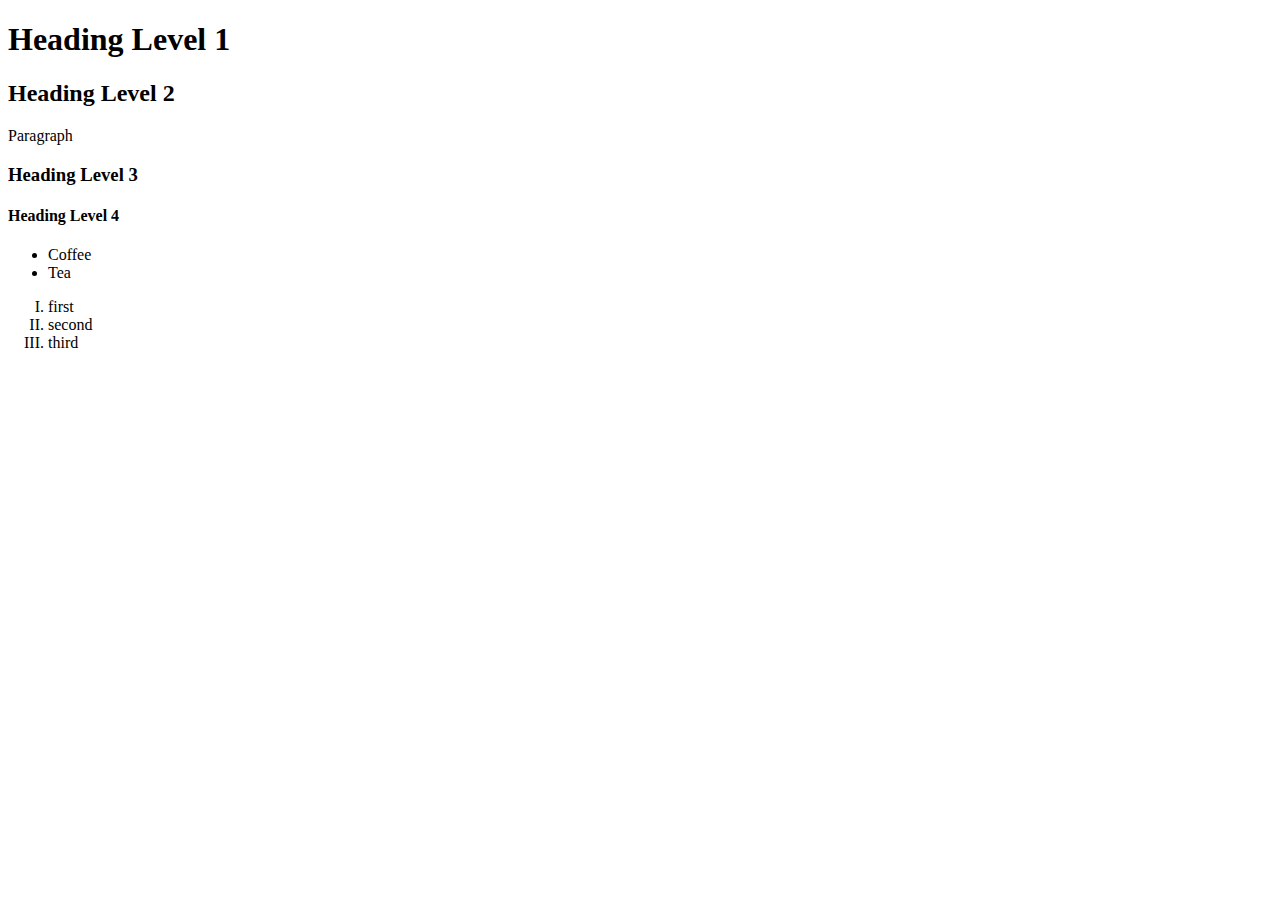
<file: Lab 09/In-class Exercises/index.html>
<!DOCTYPE html>
<html>
<head>
  <title>Your First Webpage</title>
</head>
<body>
 <h1>Heading Level 1</h1>
 <h2>Heading Level 2</h2>
 <p>Paragraph</p>
 <h3>Heading Level 3</h3>
 <h4>Heading Level 4</h4>
 <ul>
  <li>Coffee</li>
  <li>Tea</li>
 </ul>
 <ol type="I">
  <li>first</li>
  <li>second</li>
  <li>third</li>
 </ol>
</body>
</html>
</file>
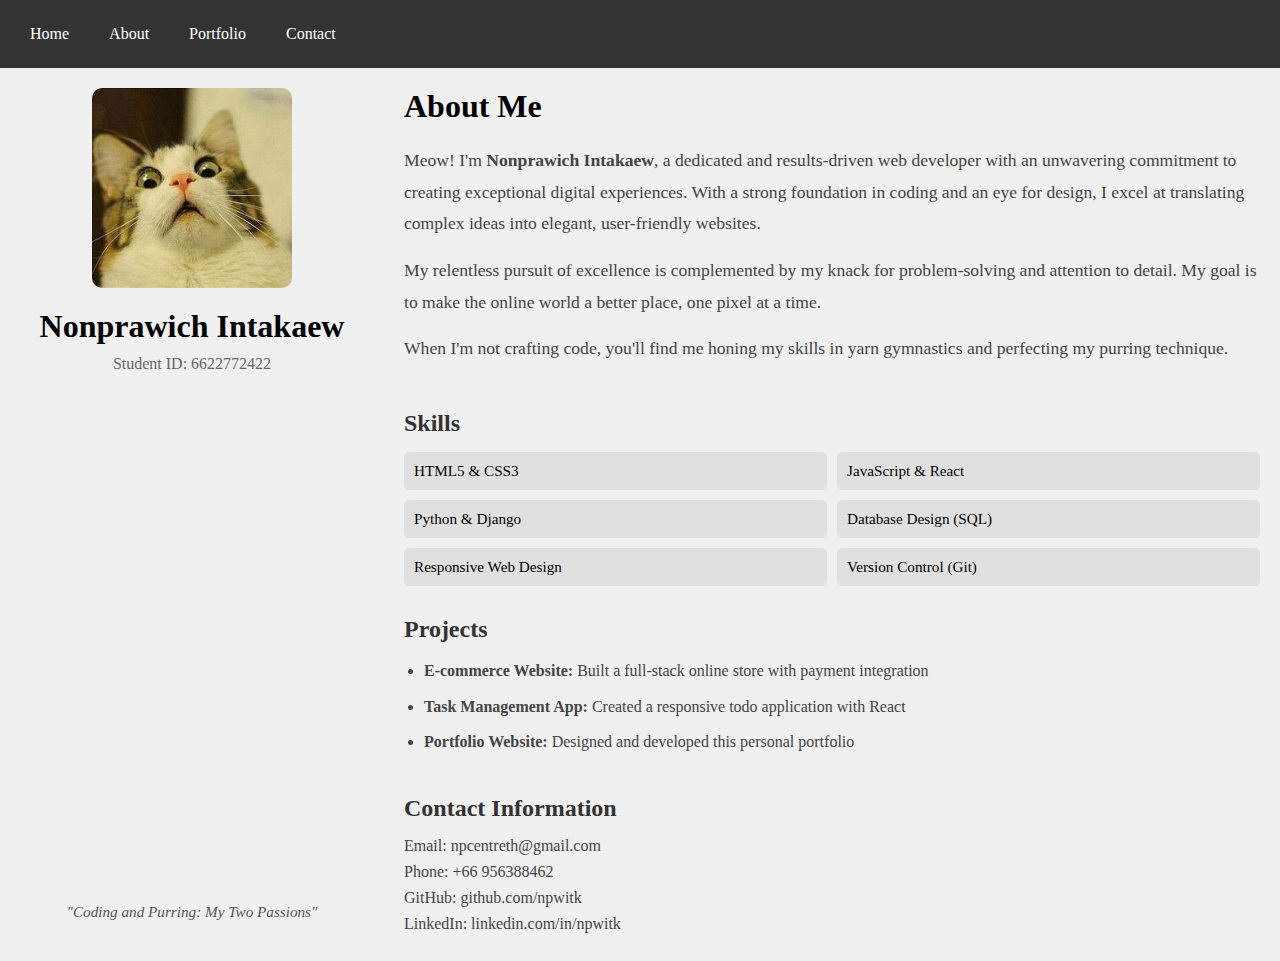
<file: Lab 09/Assignment/about.html>
<!DOCTYPE html>
<html lang="en">
<head>
    <meta charset="UTF-8">
    <meta name="viewport" content="width=device-width, initial-scale=1.0">
    <title>About Me - Nonprawich Intakaew</title>
    <link rel="stylesheet" href="styles-about.css">
</head>
<body>
    <!-- Header Navigation -->
    <header>
        <nav class="menu">
            <a href="#home">Home</a>
            <a href="#about">About</a>
            <a href="#portfolio">Portfolio</a>
            <a href="#contact">Contact</a>
        </nav>
    </header>

    <!-- Main Content Section -->
    <section class="content">
        <!-- Left Panel - Profile Image and Basic Info -->
        <div class="left-panel">
            <img src="materials/cat.jpg" alt="Your Profile Picture" class="profile-img">
            
            <h1 class="name">Nonprawich Intakaew</h1>
            <p class="student-id">Student ID: 6622772422</p>
            
            <p class="tagline">"Coding and Purring: My Two Passions"</p>
        </div>

        <!-- Right Panel - About Me Bio -->
        <div class="bio">
            <h2>About Me</h2>
            
            <p>
                Meow! I'm <strong>Nonprawich Intakaew</strong>, a dedicated and results-driven web developer 
                with an unwavering commitment to creating exceptional digital experiences. With a 
                strong foundation in coding and an eye for design, I excel at translating complex 
                ideas into elegant, user-friendly websites.
            </p>
            
            <p>
                My relentless pursuit of excellence is complemented by my knack for problem-solving 
                and attention to detail. My goal is to make the online world a better place, one 
                pixel at a time.
            </p>
            
            <p>
                When I'm not crafting code, you'll find me honing my skills in yarn gymnastics and 
                perfecting my purring technique.
            </p>

            <!-- Optional: Add Skills Section -->
            <h3>Skills</h3>
            <ul class="skills-list">
                <li>HTML5 & CSS3</li>
                <li>JavaScript & React</li>
                <li>Python & Django</li>
                <li>Database Design (SQL)</li>
                <li>Responsive Web Design</li>
                <li>Version Control (Git)</li>
            </ul>

            <!-- Optional: Add Projects Section -->
            <h3>Projects</h3>
            <ul class="projects-list">
                <li><strong>E-commerce Website:</strong> Built a full-stack online store with payment integration</li>
                <li><strong>Task Management App:</strong> Created a responsive todo application with React</li>
                <li><strong>Portfolio Website:</strong> Designed and developed this personal portfolio</li>
            </ul>

            <!-- Optional: Add Contact Section -->
            <h3>Contact Information</h3>
            <ul class="contact-list">
                <li>Email: npcentreth@gmail.com</li>
                <li>Phone: +66 956388462</li>
                <li>GitHub: github.com/npwitk</li>
                <li>LinkedIn: linkedin.com/in/npwitk</li>
            </ul>
        </div>
    </section>
</body>
</html>
</file>
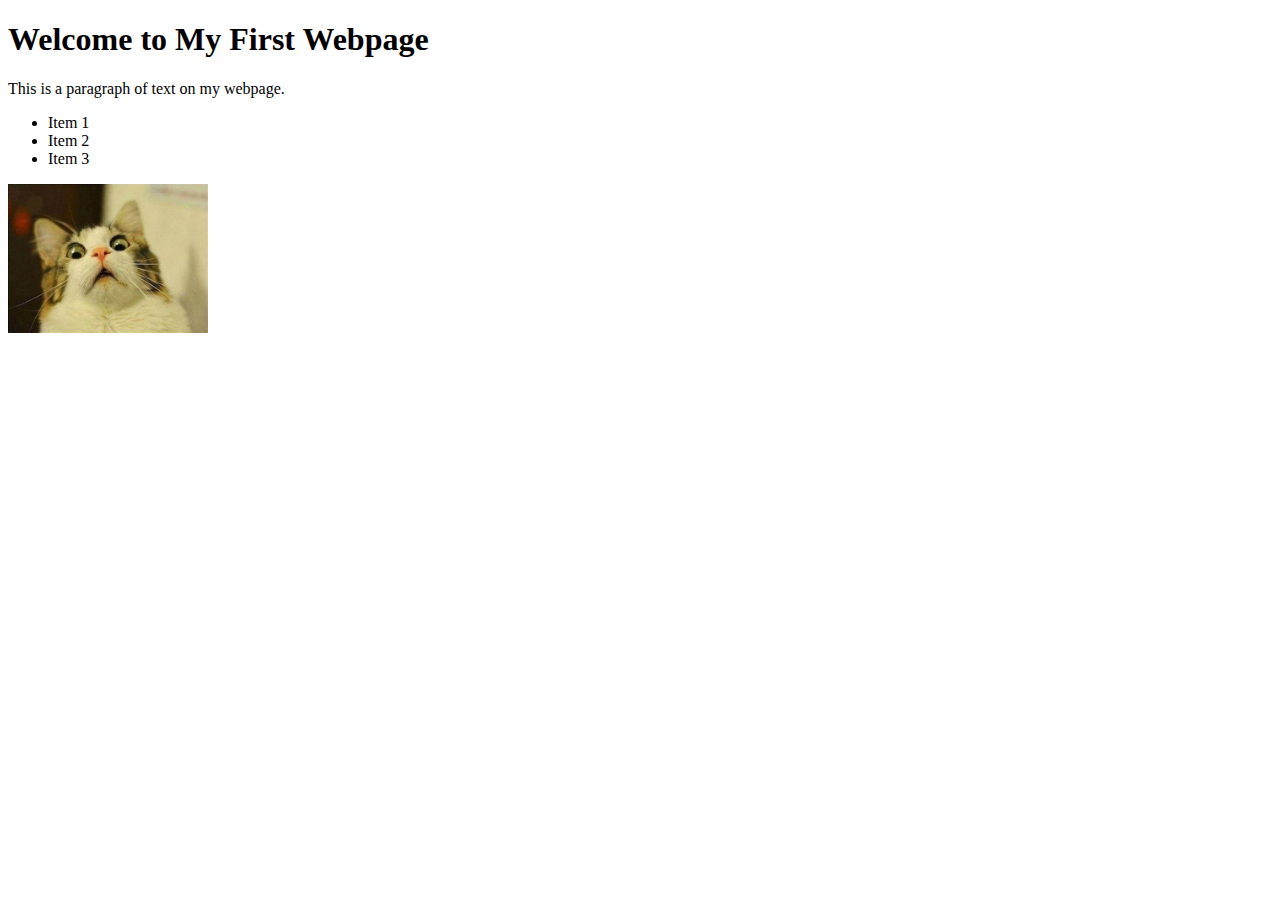
<file: Lab 09/In-class Exercises/cat.html>
<!DOCTYPE html>
<html>
<head>
  <title>Your First Webpage</title>
</head>
<body>
  <h1>Welcome to My First Webpage</h1>
  <p>This is a paragraph of text on my webpage.</p>
  <ul>
    <li>Item 1</li>
    <li>Item 2</li>
    <li>Item 3</li>
  </ul>

  <img src="src/cat.jpg" alt="Image of a cat" width="200">
</body>
</html>
</file>
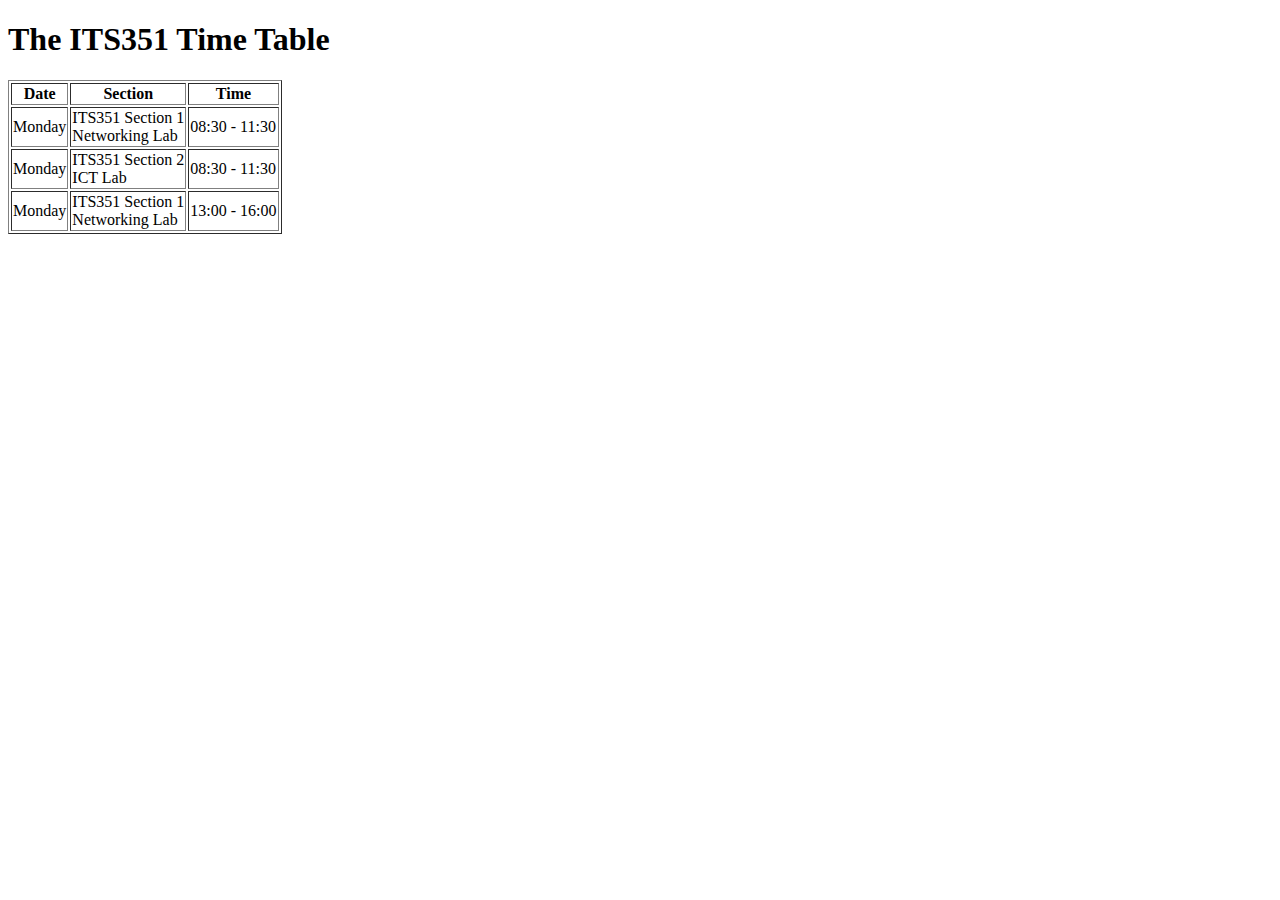
<file: Lab 09/In-class Exercises/table.html>
<!DOCTYPE html>
<html>
<head>
  <title>ITS351 Timetable</title>
</head>
<body>
  <h1>The ITS351 Time Table</h1>
  
  <table border="1">
    <tr>
      <th>Date</th>
      <th colspan="5">Section</th>
      <th>Time</th>
    </tr>
    <tr>
      <td>Monday</td>
      <td colspan="5">ITS351 Section 1<br>Networking Lab</td>
      <td>08:30 - 11:30</td>
    </tr>
    <tr>
      <td>Monday</td>
      <td colspan="5">ITS351 Section 2<br>ICT Lab</td>
      <td>08:30 - 11:30</td>
    </tr>
    <tr>
      <td>Monday</td>
      <td colspan="5">ITS351 Section 1<br>Networking Lab</td>
      <td>13:00 - 16:00</td>
    </tr>
  </table>
</body>
</html>
</file>
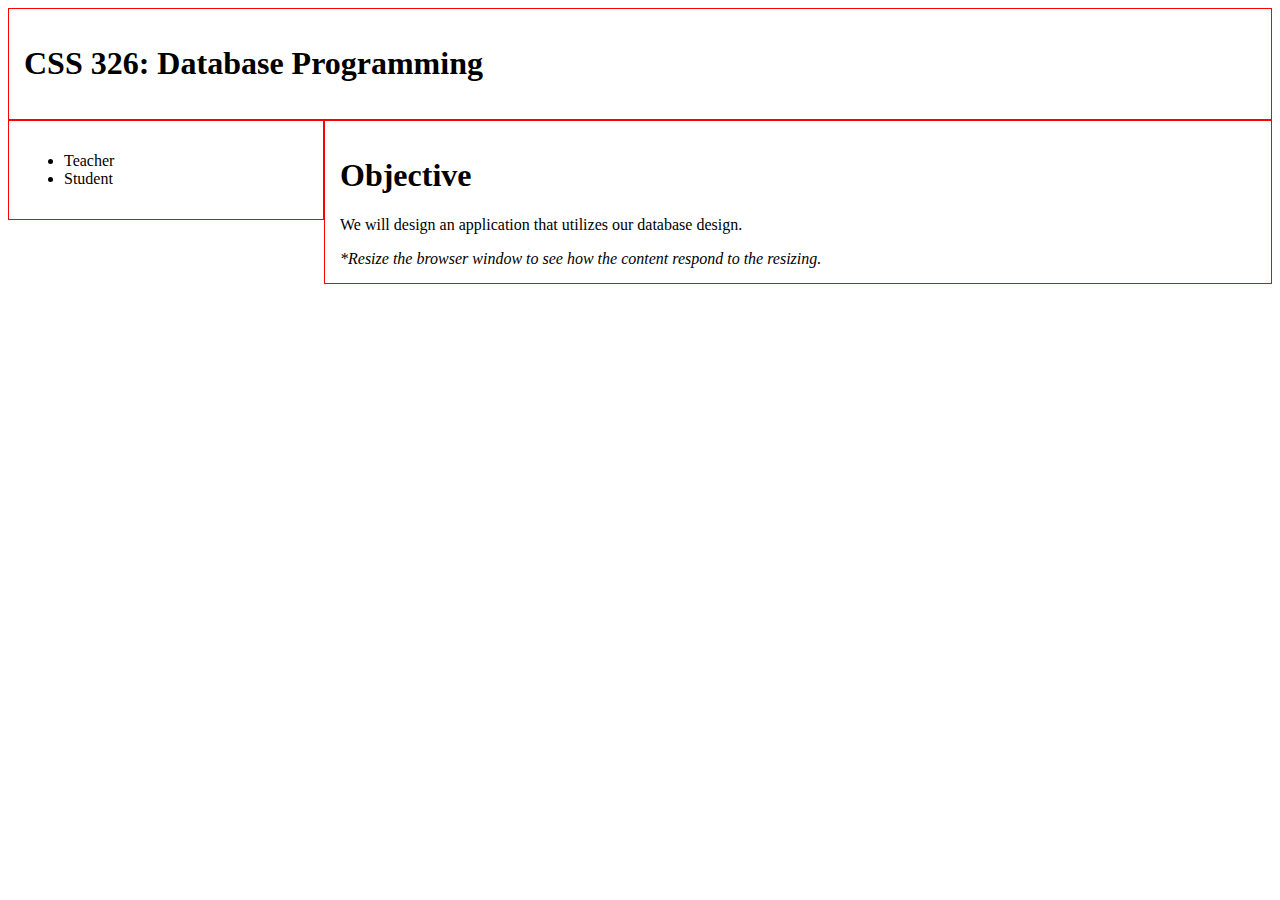
<file: Lab 09/In-class Exercises/responsive/grid.html>
<!DOCTYPE html>
<html>
<head>
  <meta name="viewport" content="width=device-width, initial-scale=1.0">
  <style>
    * {
      box-sizing: border-box;
    }
    
    .header {
      border: 1px solid red;
      padding: 15px;
    }
    
    .menu {
      width: 25%;
      float: left;
      padding: 15px;
      border: 1px solid red;
    }
    
    .main {
      width: 75%;
      float: left;
      padding: 15px;
      border: 1px solid red;
    }
  </style>
</head>
<body>
  <div class="header">
    <h1>CSS 326: Database Programming</h1>
  </div>
  
  <div class="menu">
    <ul>
      <li>Teacher</li>
      <li>Student</li>
    </ul>
  </div>
  
  <div class="main">
    <h1>Objective</h1>
    <p>We will design an application that utilizes our database design.</p>
    <i>*Resize the browser window to see how the content respond to the resizing.</i>
  </div>
</body>
</html>
</file>
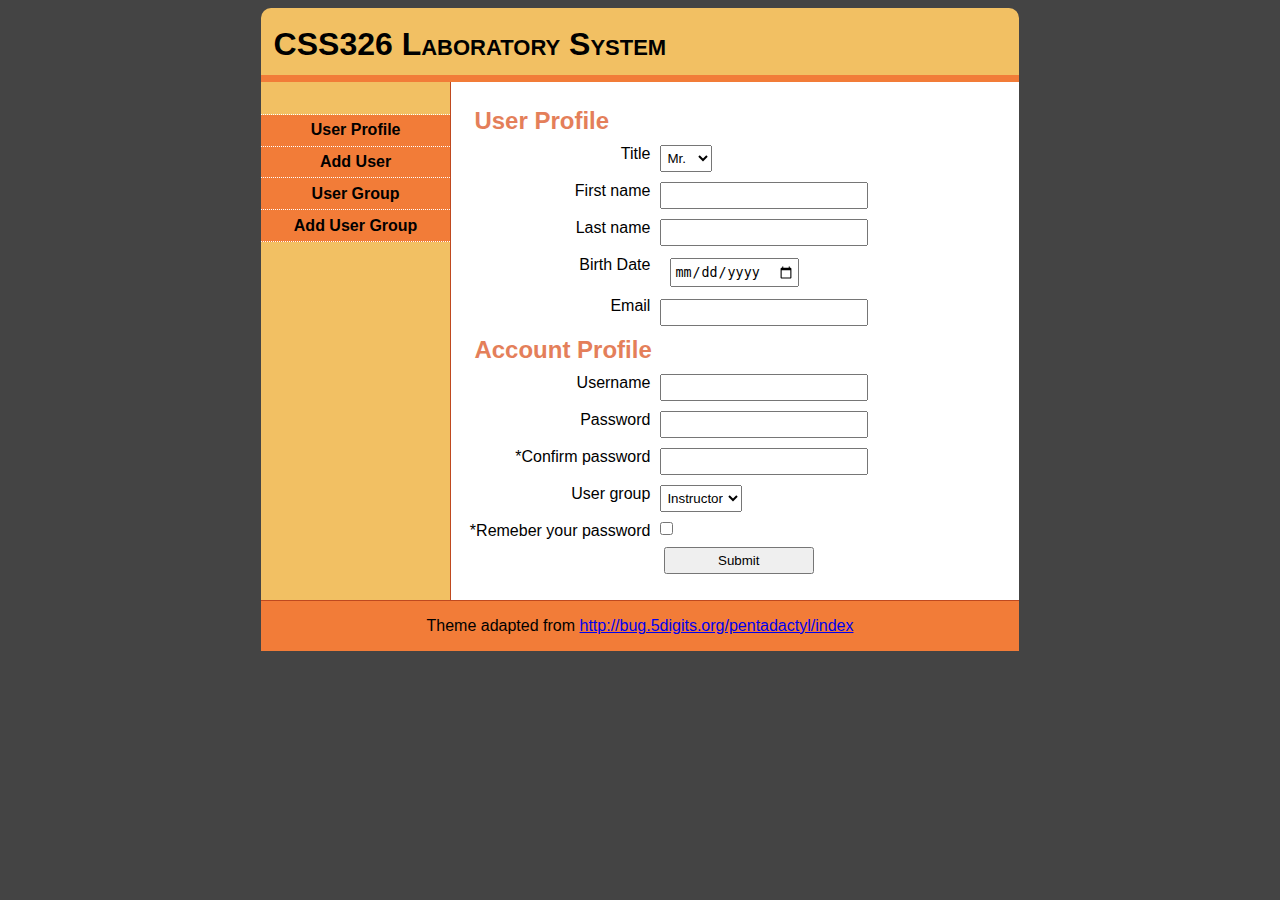
<file: Lab 11/Assignment/Completed/add_user.html>
<!DOCTYPE html>
<html>
<head>
<title>CSS326 Database Programming Lab</title>
<link rel="stylesheet" href="default1.css">
</head>


<body>
<div id="wrapper"> 
	<div id="div_header">
		CSS326 Laboratory System 
	</div>
	<div id="div_subhead">
	
	</div>
	
	<div id="div_main">
		<div id="div_menu">
			<ul id="menu">
				<li><a href="user.php">User Profile</a></li>
				<li><a href="add_user.html">Add User</a></li>
				<li><a href="group.php">User Group</a></li>
				<li><a href="add_group.html">Add User Group</a></li>
			</ul>		
		</div>

		<div id="div_content" class="form">
			<!--%%%%% Main block %%%%-->
			<!--Form -->
			<!--using the php file "user.php"-->
			<form action="users.php" method="post">
				<h2>User Profile</h2>
				<label>Title</label>
				<select name="title">
					<option value="Mr.">Mr.</option>
					<option value="Mrs.">Mrs.</option>
					<option value="Ms.">Ms.</option>
				</select>
				
				<label>First name</label>
				<input type="text" name="firstname">
					
				<label>Last name</label>
				<input type="text" name="lastname">
				
				<!--Changed to add the birth date-->
				<label>Birth Date</label>
				<input type="date" name="birth">
				
				
				<div></div>
				<label>Email</label>
				<input type="text" name="email">
				
				<h2> Account Profile</h2>
				<label>Username</label>
				<input type="text" name="username">
				
				<label>Password</label>
				<input type="password" name="passwd">
				
				<label>*Confirm password</label>
				<input type="password" name="cpasswd">
				
				<label>User group</label>
				<select name="usergroup">
					<option value="Instructor">Instructor</option>
					<option value="Student">Student</option>
					<option value="TA">TA</option>
				</select>
				
				<label>*Remeber your password</label>
				<input type="checkbox" name="Delete" value="1">
				
				<div class="center">
					<input type="submit" value="Submit">			
				</div>
			</form>

		</div> <!-- end div_content -->
	</div> <!-- end div_main -->
	
	<div id="div_footer">
		<a href="http://bug.5digits.org/pentadactyl/index" target="_blank"> http://bug.5digits.org/pentadactyl/index</a>
	</div>
	
</div>
</body>
</html>
</file>
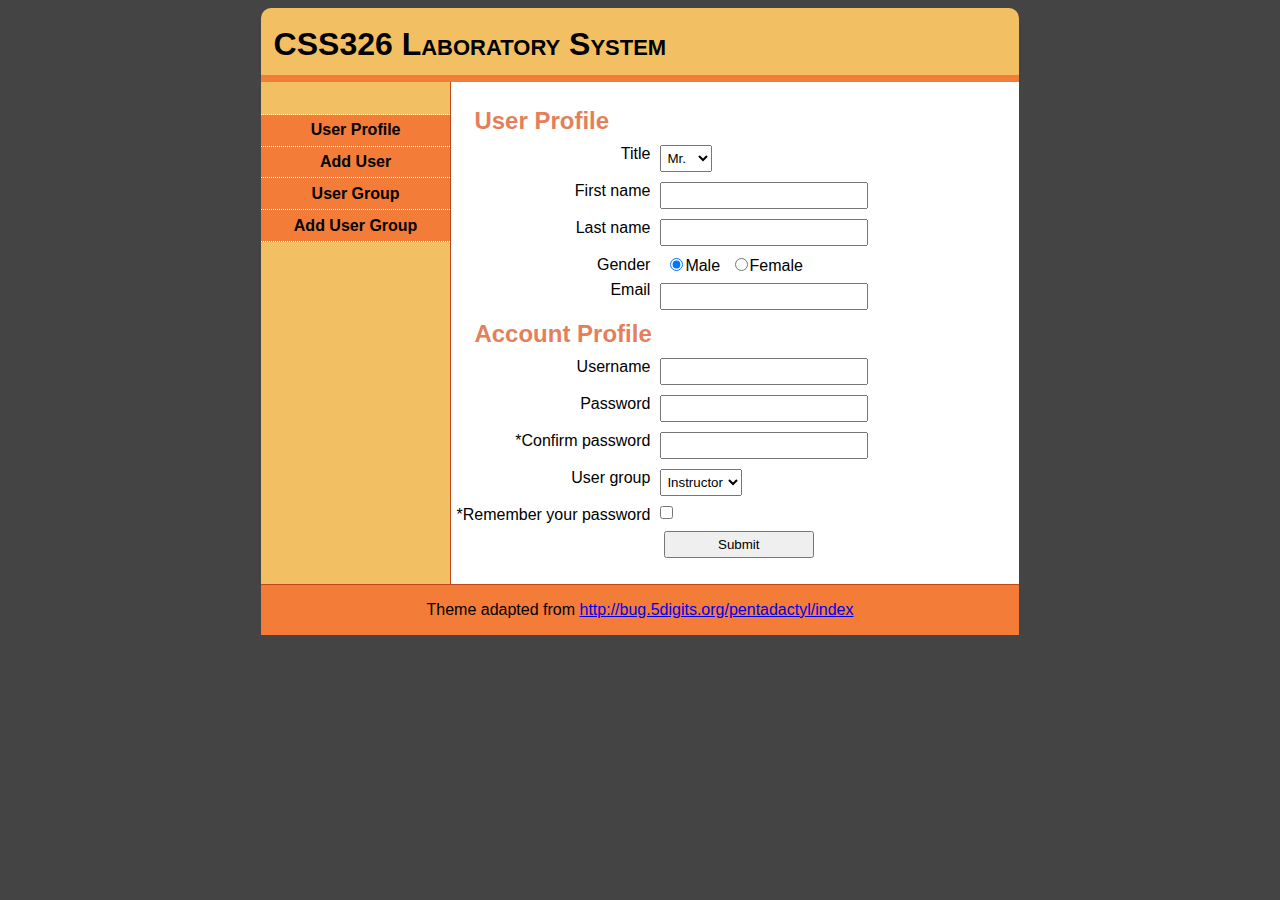
<file: Lab 11/Assignment/Material/add_user.html>
<!DOCTYPE html>
<html>
<head>
<title>CSS326 Database Programming Lab</title>
<link rel="stylesheet" href="default1.css">
</head>


<body>
<div id="wrapper"> 
	<div id="div_header">
		CSS326 Laboratory System 
	</div>
	<div id="div_subhead">
	
	</div>
	
	<div id="div_main">
		<div id="div_menu">
			<ul id="menu">
				<li><a href="user.php">User Profile</a></li>
				<li><a href="add_user.html">Add User</a></li>
				<li><a href="group.php">User Group</a></li>
				<li><a href="add_group.html">Add User Group</a></li>
			</ul>		
		</div>

		<div id="div_content" class="form">
			<!--%%%%% Main block %%%%-->
			<!--Form -->
			<!--using the php file "user.php"-->
			<form action="users.php" method="post">
				<h2>User Profile</h2>
				<label>Title</label>
				<select name="title">
					<option value="Mr.">Mr.</option>
					<option value="Mrs.">Mrs.</option>
					<option value="Ms.">Ms.</option>
				</select>
				
				<label>First name</label>
				<input type="text" name="firstname">
					
				<label>Last name</label>
				<input type="text" name="lastname">
				
				<!--Change to add the birth date-->
				<label>Gender</label>
				<input type="radio" name="gender" value="male" checked>Male
				<input type="radio" name="gender" value="female">Female
				
				
				<div></div>
				<label>Email</label>
				<input type="text" name="email">
				
				<h2> Account Profile</h2>
				<label>Username</label>
				<input type="text" name="username">
				
				<label>Password</label>
				<input type="password" name="passwd">
				
				<label>*Confirm password</label>
				<input type="password" name="cpasswd">
				
				<label>User group</label>
				<select name="usergroup">
					<option value="Instructor">Instructor</option>
					<option value="Student">Student</option>
					<option value="TA">TA</option>
				</select>
				
				<label>*Remember your password</label>
				<input type="checkbox" name="Delete" value="1">
				
				<div class="center">
					<input type="submit" value="Submit">			
				</div>
			</form>

		</div> <!-- end div_content -->
	</div> <!-- end div_main -->
	
	<div id="div_footer">
		<a href="http://bug.5digits.org/pentadactyl/index" target="_blank"> http://bug.5digits.org/pentadactyl/index</a>
	</div>
	
</div>
</body>
</html>
</file>
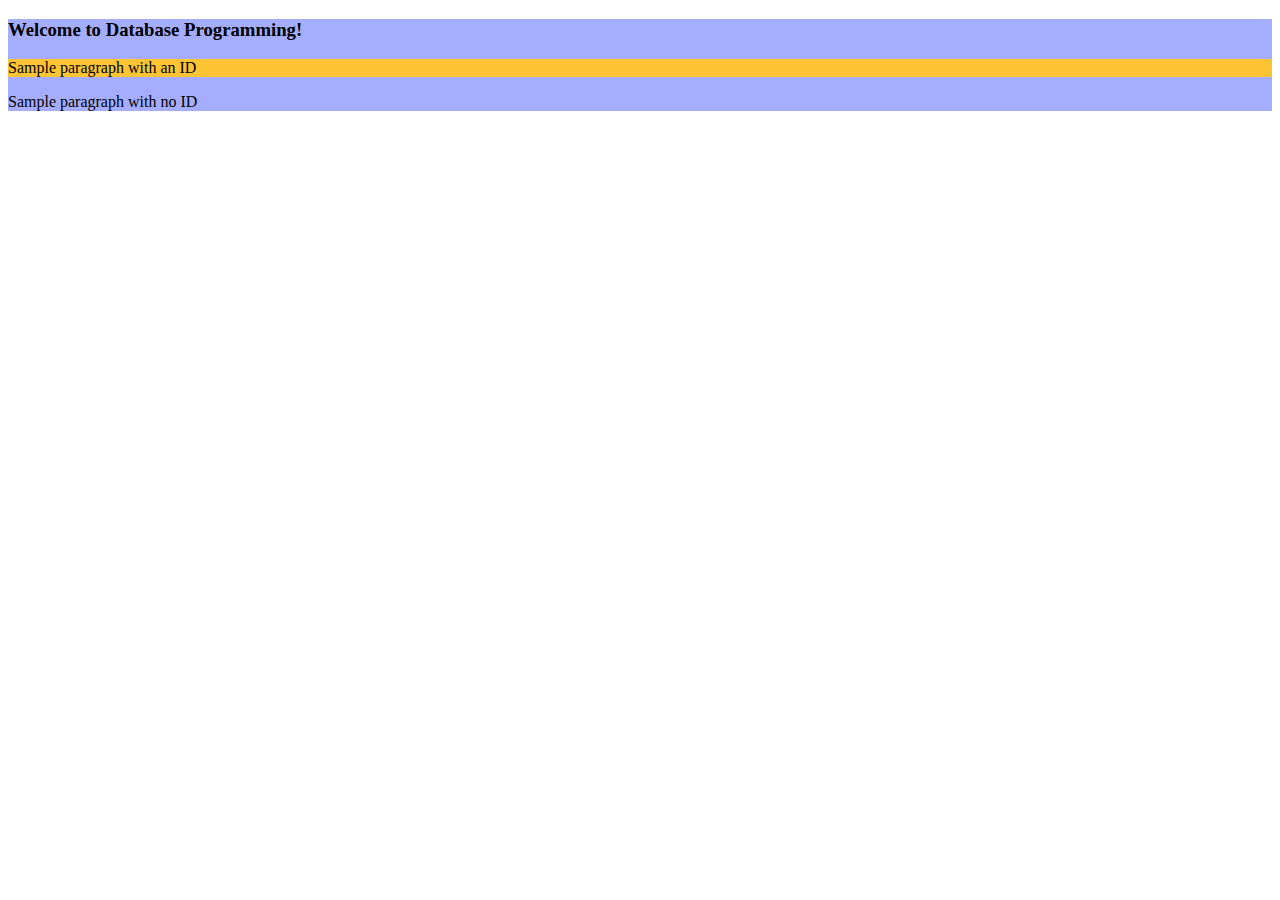
<file: Lab 09/In-class Exercises/css/ex4/Exercise4.html>
<!DOCTYPE html>
<html>
<head>
  <link rel="stylesheet" href="demo.css">
</head>
<body>
  <div class="banana">
    <h3>Welcome to Database Programming!</h3>
    <p id="demo">Sample paragraph with an ID</p>
    <p>Sample paragraph with no ID</p>
  </div>
</body>
</html>
</file>
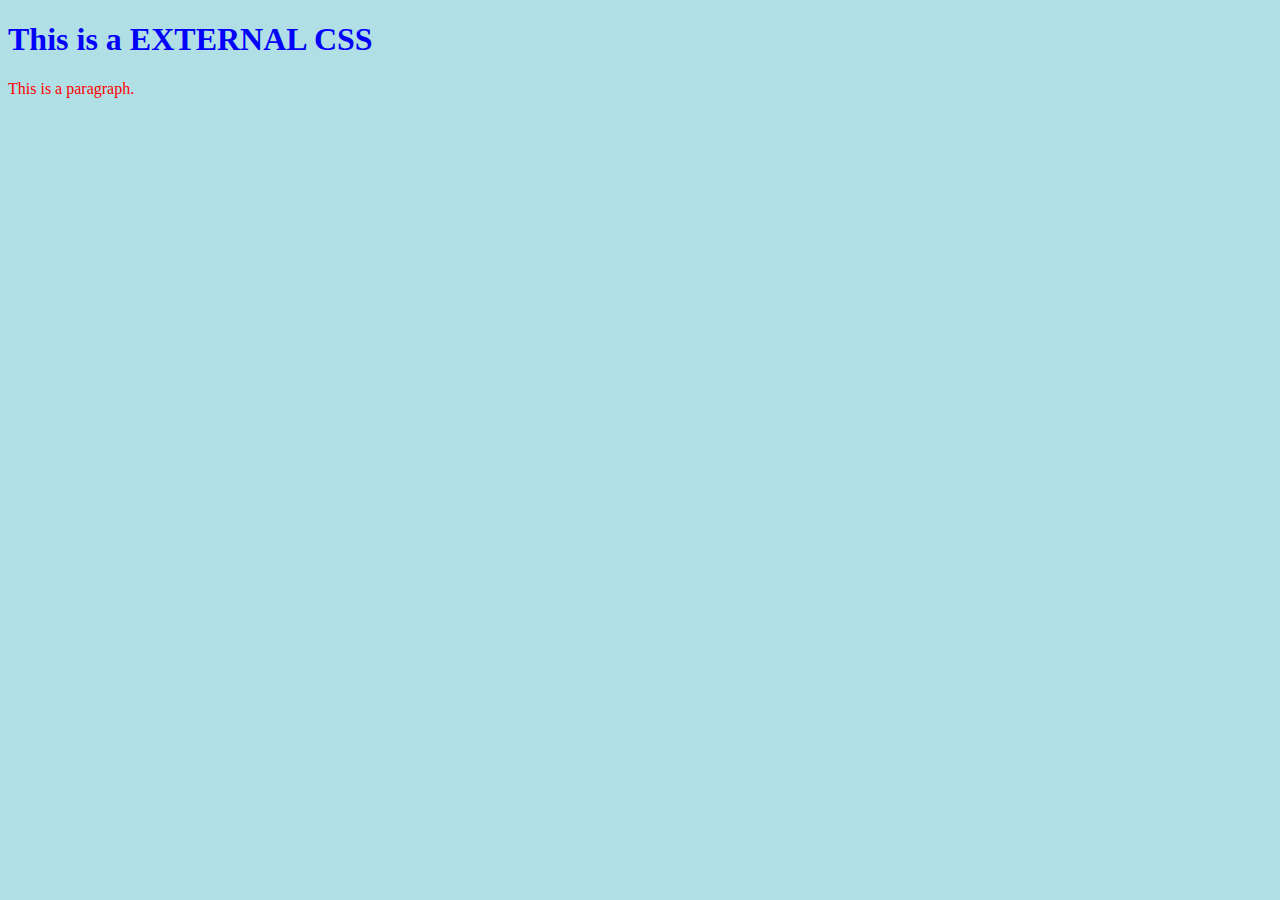
<file: Lab 09/In-class Exercises/css/type/external.html>
<!DOCTYPE html>
<html>
<head>
  <title>This is about CSS</title>
  <link rel="stylesheet" href="name.css">
</head>
<body>
  <h1>This is a EXTERNAL CSS</h1>
  <p>This is a paragraph.</p>
</body>
</html>
</file>
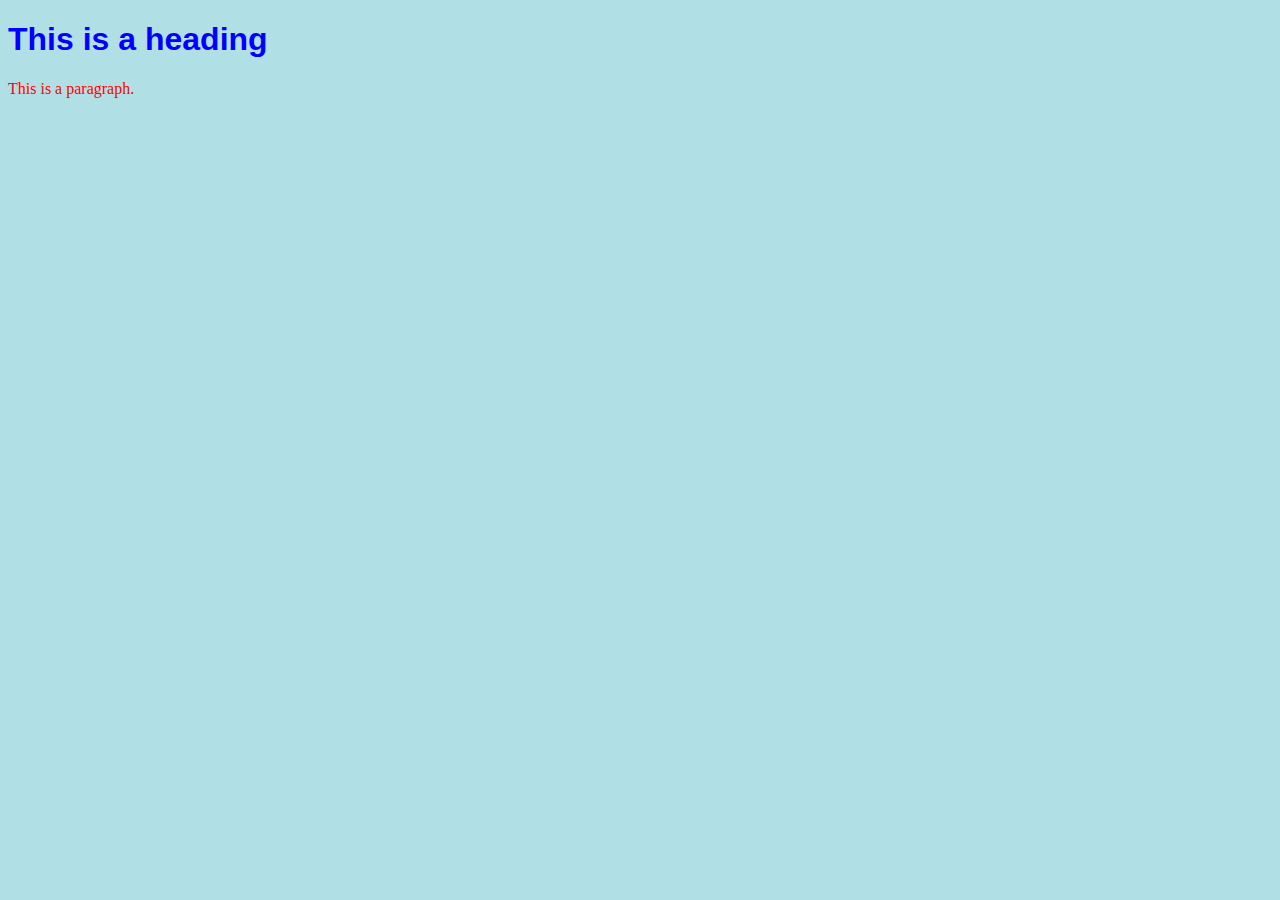
<file: Lab 09/In-class Exercises/css/type/internal.html>
<!DOCTYPE html>
<html>
<head>
  <title>My personal website</title>
  <style>
    body {
      background-color: powderblue;
    }
    h1 {
      color: blue;
      font-family: sans-serif;
    }
    p {
      color: red;
    }
  </style>
</head>
<body>
  <h1>This is a heading</h1>
  <p>This is a paragraph.</p>
</body>
</html>
</file>
<file: Lab 09/Assignment/styles-about.css>
/* ========================================
   CSS326 Laboratory Assignment #9
   Student: Nonprawch Intakaew
   Student ID: 6622772422
   ======================================== */

/* ========================================
   1. RESET AND BASE STYLES
   ======================================== */
* {
    margin: 0;
    padding: 0;
    box-sizing: border-box;
}

html, body {
    height: 100%;
    margin: 0;
    padding: 0;
}

body {
    display: flex;
    flex-direction: column;
    font-family: Georgia, 'Times New Roman', serif;
}

/* ========================================
   2. HEADER NAVIGATION MENU (Exercise 4 Style)
   ======================================== */
header {
    background-color: #333;
    color: white;
    padding: 10px;
}

.menu {
    display: flex;
    justify-content: flex-start;
    align-items: center;
    gap: 0;
}

.menu a {
    color: white;
    text-decoration: none;
    padding: 15px 20px;
    display: inline-block;
    transition: background-color 0.3s ease;
}

.menu a:hover {
    background-color: #555;
}

/* ========================================
   3. MAIN CONTENT SECTION - DESKTOP LAYOUT
   ======================================== */
.content {
    display: flex;
    flex-direction: row;
    height: 100%;
}

/* ========================================
   4. LEFT PANEL (30% width on desktop)
   Profile Image, Name, Student ID, Tagline
   ======================================== */
.left-panel {
    display: flex;
    flex-direction: column;
    justify-content: space-between;
    text-align: center;
    padding: 20px;
    background-color: #f0f0f0;
    flex-basis: 30%;
}

.profile-img {
    width: 200px;
    height: 200px;
    border-radius: 10px;
    object-fit: cover;
    margin: 0 auto 20px;
    display: block;
}

.name {
    font-size: 2em;
    font-weight: bold;
    margin-bottom: 10px;
    color: #000;
}

.student-id {
    font-size: 1em;
    color: #666;
    margin-bottom: 20px;
}

.tagline {
    font-style: italic;
    color: #555;
    margin-top: auto;
    padding: 20px;
    font-size: 0.95em;
}

/* ========================================
   5. RIGHT PANEL - BIO SECTION (70% width on desktop)
   About Me, Biography, Skills, Projects, Contact
   ======================================== */
.bio {
    display: flex;
    flex-direction: column;
    justify-content: space-between;
    text-align: center;
    padding: 20px;
    background-color: #f0f0f0;
    flex-basis: 70%;
}

.bio h2 {
    font-size: 2em;
    margin-bottom: 20px;
    color: #000;
    text-align: left;
}

.bio h3 {
    font-size: 1.5em;
    margin-top: 30px;
    margin-bottom: 15px;
    color: #333;
    text-align: left;
}

.bio p {
    font-size: 1.1em;
    line-height: 1.8;
    margin-bottom: 15px;
    color: #444;
    text-align: left;
}

/* ========================================
   6. OPTIONAL: SKILLS LIST STYLING
   ======================================== */
.skills-list {
    list-style: none;
    display: grid;
    grid-template-columns: repeat(2, 1fr);
    gap: 10px;
    text-align: left;
    padding-left: 0;
}

.skills-list li {
    background-color: #e0e0e0;
    padding: 10px;
    border-radius: 5px;
    font-size: 0.95em;
}

/* ========================================
   7. OPTIONAL: PROJECTS LIST STYLING
   ======================================== */
.projects-list {
    text-align: left;
    padding-left: 20px;
}

.projects-list li {
    margin-bottom: 10px;
    line-height: 1.6;
    font-size: 1em;
    color: #444;
}

/* ========================================
   8. OPTIONAL: CONTACT LIST STYLING
   ======================================== */
.contact-list {
    list-style: none;
    text-align: left;
    padding-left: 0;
}

.contact-list li {
    margin-bottom: 8px;
    font-size: 1em;
    color: #444;
}

/* ========================================
   9. RESPONSIVE DESIGN - ASSIGNMENT 2
   Media Queries for Mobile Layout
   ======================================== */

/* ----------------------------------------
   TABLET VIEW (768px and below)
   ---------------------------------------- */
@media screen and (max-width: 768px) {
    .content {
        flex-direction: column;
    }
    
    .left-panel {
        flex-basis: 100%;
    }
    
    .bio {
        flex-basis: 100%;
    }
    
    .skills-list {
        grid-template-columns: 1fr;
    }
}

/* ----------------------------------------
   MOBILE VIEW (600px and below)
   Main responsive breakpoint for Assignment 2
   ---------------------------------------- */
@media screen and (max-width: 600px) {
    /* Body and content stack vertically */
    body {
        display: flex;
        flex-direction: column;
    }
    
    .content {
        display: flex;
        flex-direction: column;
        height: auto;
    }
    
    /* ========================================
       LEFT PANEL - MOBILE ADJUSTMENTS
       ======================================== */
    .left-panel {
        flex-basis: 100%;
        width: 100%;
        padding: 20px;
        order: 1;
    }
    
    .profile-img {
        width: 150px;
        height: 150px;
        margin: 0 auto 15px;
    }
    
    .name {
        font-size: 1.8em;
        margin-bottom: 8px;
    }
    
    .student-id {
        font-size: 0.9em;
        margin-bottom: 15px;
    }
    
    .tagline {
        font-size: 0.9em;
        padding: 15px 10px;
        margin-top: 15px;
    }
    
    /* ========================================
       RIGHT PANEL (BIO) - MOBILE ADJUSTMENTS
       ======================================== */
    .bio {
        flex-basis: 100%;
        width: 100%;
        padding: 20px;
        text-align: center;
        order: 2;
    }
    
    .bio h2 {
        font-size: 1.8em;
        text-align: center;
        margin-bottom: 15px;
    }
    
    .bio h3 {
        font-size: 1.3em;
        text-align: center;
        margin-top: 20px;
        margin-bottom: 12px;
    }
    
    .bio p {
        font-size: 1em;
        line-height: 1.6;
        text-align: justify;
        margin-bottom: 12px;
    }
    
    /* ========================================
       NAVIGATION MENU - MOBILE ADJUSTMENTS
       ======================================== */
    .menu {
        flex-direction: row;
        justify-content: center;
        flex-wrap: wrap;
        gap: 0;
    }
    
    .menu a {
        padding: 12px 15px;
        font-size: 0.9em;
    }
    
    /* ========================================
       LISTS - MOBILE ADJUSTMENTS
       ======================================== */
    .skills-list {
        grid-template-columns: 1fr;
        gap: 8px;
    }
    
    .skills-list li {
        font-size: 0.9em;
        padding: 8px;
    }
    
    .projects-list {
        padding-left: 15px;
    }
    
    .projects-list li {
        font-size: 0.9em;
        margin-bottom: 8px;
    }
    
    .contact-list li {
        font-size: 0.9em;
        margin-bottom: 6px;
        text-align: center;
    }
}

/* ----------------------------------------
   SMALL MOBILE VIEW (400px and below)
   Extra small devices optimization
   ---------------------------------------- */
@media screen and (max-width: 400px) {
    .profile-img {
        width: 120px;
        height: 120px;
    }
    
    .name {
        font-size: 1.5em;
    }
    
    .student-id {
        font-size: 0.85em;
    }
    
    .tagline {
        font-size: 0.85em;
        padding: 12px 8px;
    }
    
    .bio h2 {
        font-size: 1.5em;
    }
    
    .bio h3 {
        font-size: 1.2em;
    }
    
    .bio p {
        font-size: 0.95em;
    }
    
    .menu a {
        font-size: 0.85em;
        padding: 10px 12px;
    }
    
    .left-panel,
    .bio {
        padding: 15px;
    }
}

/* ========================================
   10. PRINT STYLES (Optional)
   ======================================== */
@media print {
    header {
        background-color: white !important;
        color: black !important;
    }
    
    .menu a {
        color: black !important;
    }
    
    body {
        background: white;
    }
    
    .left-panel,
    .bio {
        background-color: white !important;
    }
}
</file>
<file: Lab 11/Assignment/Completed/default1.css>
﻿div#wrapper {
	min-width:600px;
	
	padding-top: 0.3em;
	/*Set border to 1pixel solid line with black color*/
	border: 1px;
	border-color: black;
	/*Set background color to #F2C063*/
	background-color:#F2C063;
	/*Set margin to auto*/
	margin: auto; 
	/*Set width to 60%*/
	width: 60%;
	
	/*Use border-top-left-radius and border-top-right-radius to make round cornors. Set them to 10px*/
	border-top-left-radius: 10px;
	border-top-right-radius: 10px;
	
}
body {	
	font-family:Arial;
	
	/*Set background color to #444444*/
	background-color:#444444;
}

div#div_main{
	position:relative;	
}

div#div_header{
	/*Set font size to 2em, font family to Arial, font weight to 700, and font-variant to small-caps */
	font-size: 2em;
	font-family: Arial;
	font-weight: 700;
	font-variant: small-caps;
	padding:0.4em;
	
	/*Set bottom border to 1 pixel, solid line, with color #BF491F*/
	border-bottom: 1px;
	border-bottom-color: #BF491F; 
}

div#div_subhead{
	/*Set height to other values you like if you want to*/
	height: 0.4em;
	background-color:#F27C38;
	
	/*Set bottom border to 1 pixel, solid line, with color #BF491F*/
	border-bottom: 1px;
	border-bottom-color: #BF491F;
}

div#div_menu{
	width: 25%;
	position:absolute;
	top:0px;
	left:0px;
	bottom:0px;
	/*Set top padding to 1em so we have more space at the top of the menu*/
	padding-top: 1em;
	border-right: 1px solid #BF491F;
}

div#div_content{	
	/*Set background color to white*/
	background-color:white;
	margin-left:25%; 
	padding:1em 0;
	min-height: 400px;
}

div#div_footer{
	border-top: 1px solid #BF491F;
	/*Set text alignment to center*/
	text-align: center;
	/*Set background color to #F27C38*/
	background-color:#F27C38;
	/*Set padding of all sides to 1em*/
	padding-bottom:1em;
	padding-left:1em;
	padding-right:1em;
	padding-top:1em;
}

div#div_footer:before{
	
	content: "Theme adapted from";
}

ul#menu{
	/*Set list-style-type to none to remove the bullets*/
	list-style-type: none;
	
	/*Set padding of all sides to 0 so that the menu contacts the left border	*/
	padding-bottom:0em;
	padding-left:0em;
	padding-right:0em;
	padding-top:0em;
	border-top: 1px dotted white;
}

#menu li{
	/*Set background color to #F27C38*/
	background-color:#F27C38;
	/*Center the text */
	text-align:center;
}

#menu a{
	display:block;
	/*Set padding of all sides to 0.4em to make larger menu items*/
	padding-bottom:0.4em;
	padding-left:0.4em;
	padding-right:0.4em;
	padding-top:0.4em;
	
	/*Set bottom border to dotted white 1pixel line.*/
	border-bottom: dotted;
	border-bottom-color:white;
	border-bottom-width:1px;
	/*Set font weight to bold*/
	font-weight:bold;
}

#menu a:link, #menu a:visited{
	/*Set text-decoration to none to remove link underlines*/
	 text-decoration: none;
	/*Set font color to black*/
	color: black;
	
}

#menu a:hover, #menu a:active{
	background-color: #F2C063;
	border-bottom: 1px solid #BF491F;
}

h2{
	color: #BF491F;
	font-weight:bold;
	margin-top:0.4em;
	margin-bottom:0.4em;	
	/*Set bottom border to 1pixel dotted line with color #E47F5A*/
	border-bottom:1 px;
	color: #E47F5A;
	/*Set left padding to 1em so we have little indentation*/
	padding-left:1em;
}

.form label{
	display: block;
	
	/*Align the text to the right*/
	text-align:right;
	/*Set text to bold*/
	text-decoration:bold;
	/*Fix the width to 200px.*/
	width: 200px;
	/*Set float property to left so that the labels are on the left of text fields*/
	float: left;
	margin-right:10px;
}

.form input{
	padding: 4px 2px;
	margin: 2px 2px 10px 10px;
}

.form input[type="text"], .form input[type="password"]{
	display:block;
	width:200px;	
}
.form input[type="submit"]{
	/*Set width to 150 pixels to have a big submit button*/
	width: 150px;
}

.form input[type="checkbox"]{
	display:block;
}

.form select{
	padding: 4px 2px;
	display:block;
	margin: 2px 2px 10px 10px;
}

.center{
	text-align:center;
}
</file>
<file: Lab 11/Assignment/Material/default1.css>
﻿div#wrapper {
	min-width:600px;
	
	padding-top: 0.3em;
	/*Set border to 1pixel solid line with black color*/
	border: 1px;
	border-color: black;
	/*Set background color to #F2C063*/
	background-color:#F2C063;
	/*Set margin to auto*/
	margin: auto; 
	/*Set width to 60%*/
	width: 60%;
	
	/*Use border-top-left-radius and border-top-right-radius to make round cornors. Set them to 10px*/
	border-top-left-radius: 10px;
	border-top-right-radius: 10px;
	
}
body {	
	font-family:Arial;
	
	/*Set background color to #444444*/
	background-color:#444444;
}

div#div_main{
	position:relative;	
}

div#div_header{
	/*Set font size to 2em, font family to Arial, font weight to 700, and font-variant to small-caps */
	font-size: 2em;
	font-family: Arial;
	font-weight: 700;
	font-variant: small-caps;
	padding:0.4em;
	
	/*Set bottom border to 1 pixel, solid line, with color #BF491F*/
	border-bottom: 1px;
	border-bottom-color: #BF491F; 
}

div#div_subhead{
	/*Set height to other values you like if you want to*/
	height: 0.4em;
	background-color:#F27C38;
	
	/*Set bottom border to 1 pixel, solid line, with color #BF491F*/
	border-bottom: 1px;
	border-bottom-color: #BF491F;
}

div#div_menu{
	width: 25%;
	position:absolute;
	top:0px;
	left:0px;
	bottom:0px;
	/*Set top padding to 1em so we have more space at the top of the menu*/
	padding-top: 1em;
	border-right: 1px solid #BF491F;
}

div#div_content{	
	/*Set background color to white*/
	background-color:white;
	margin-left:25%; 
	padding:1em 0;
	min-height: 400px;
}

div#div_footer{
	border-top: 1px solid #BF491F;
	/*Set text alignment to center*/
	text-align: center;
	/*Set background color to #F27C38*/
	background-color:#F27C38;
	/*Set padding of all sides to 1em*/
	padding-bottom:1em;
	padding-left:1em;
	padding-right:1em;
	padding-top:1em;
}

div#div_footer:before{
	
	content: "Theme adapted from";
}

ul#menu{
	/*Set list-style-type to none to remove the bullets*/
	list-style-type: none;
	
	/*Set padding of all sides to 0 so that the menu contacts the left border	*/
	padding-bottom:0em;
	padding-left:0em;
	padding-right:0em;
	padding-top:0em;
	border-top: 1px dotted white;
}

#menu li{
	/*Set background color to #F27C38*/
	background-color:#F27C38;
	/*Center the text */
	text-align:center;
}

#menu a{
	display:block;
	/*Set padding of all sides to 0.4em to make larger menu items*/
	padding-bottom:0.4em;
	padding-left:0.4em;
	padding-right:0.4em;
	padding-top:0.4em;
	
	/*Set bottom border to dotted white 1pixel line.*/
	border-bottom: dotted;
	border-bottom-color:white;
	border-bottom-width:1px;
	/*Set font weight to bold*/
	font-weight:bold;
}

#menu a:link, #menu a:visited{
	/*Set text-decoration to none to remove link underlines*/
	 text-decoration: none;
	/*Set font color to black*/
	color: black;
	
}

#menu a:hover, #menu a:active{
	background-color: #F2C063;
	border-bottom: 1px solid #BF491F;
}

h2{
	color: #BF491F;
	font-weight:bold;
	margin-top:0.4em;
	margin-bottom:0.4em;	
	/*Set bottom border to 1pixel dotted line with color #E47F5A*/
	border-bottom:1 px;
	color: #E47F5A;
	/*Set left padding to 1em so we have little indentation*/
	padding-left:1em;
}

.form label{
	display: block;
	
	/*Align the text to the right*/
	text-align:right;
	/*Set text to bold*/
	text-decoration:bold;
	/*Fix the width to 200px.*/
	width: 200px;
	/*Set float property to left so that the labels are on the left of text fields*/
	float: left;
	margin-right:10px;
}

.form input{
	padding: 4px 2px;
	margin: 2px 2px 10px 10px;
}

.form input[type="text"], .form input[type="password"]{
	display:block;
	width:200px;	
}
.form input[type="submit"]{
	/*Set width to 150 pixels to have a big submit button*/
	width: 150px;
}

.form input[type="checkbox"]{
	display:block;
}

.form select{
	padding: 4px 2px;
	display:block;
	margin: 2px 2px 10px 10px;
}

.center{
	text-align:center;
}
</file>
<file: Lab 09/In-class Exercises/css/ex4/demo.css>
/* CSS file (demo.css) */
.banana {
  background-color: #a4adff;
}

#demo {
  background-color: #ffc433;
}
</file>
<file: Lab 09/In-class Exercises/css/type/name.css>
body {
  background-color: powderblue;
}

h1 {
  color: blue;
}

p {
  color: red;
}
</file>
